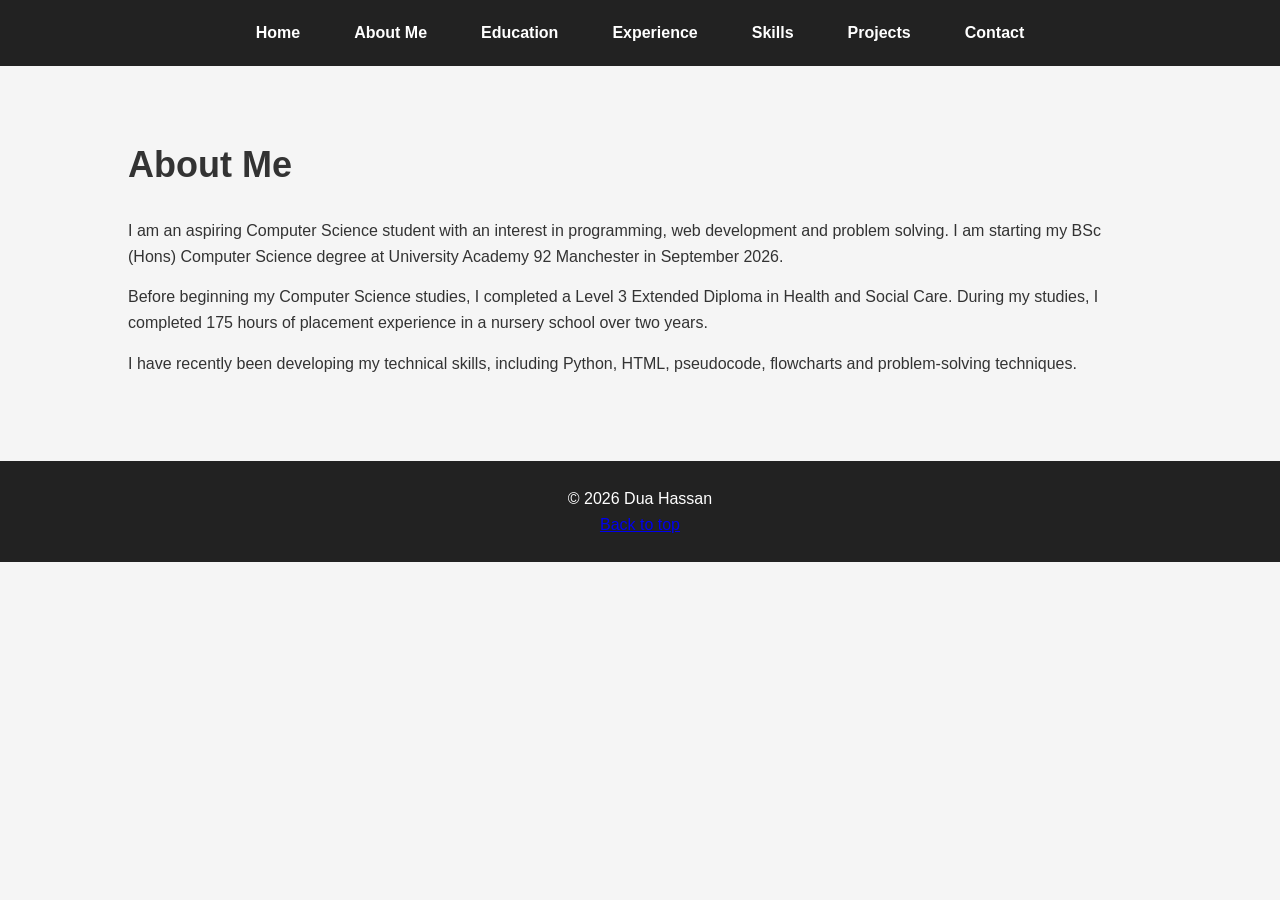
<file: about.html>
<!DOCTYPE html>
<html lang="en">

<head>

    <meta charset="UTF-8">

    <meta name="viewport" content="width=device-width, initial-scale=1.0">

    <title>My Portfolio</title>

    <link rel="stylesheet" href="../styles/style.css">
   
</head>



<body>
    <nav>

    <ul>

        <li><a href="index.html">Home</a></li>

        <li><a href="about.html">About Me</a></li>

        <li><a href="education.html">Education</a></li>

        <li><a href="experience.html">Experience</a></li>

        <li><a href="skills.html">Skills</a></li>

        <li><a href="project.html">Projects</a></li>

        <li><a href="contact.html">Contact</a></li>

    </ul>

</nav>

<section id="about">

    <h2>About Me</h2>

    <p>
        I am an aspiring Computer Science student with an interest
        in programming, web development and problem solving.
        I am starting my BSc (Hons) Computer Science degree at
        University Academy 92 Manchester in September 2026.
    </p>

    <p>
        Before beginning my Computer Science studies, I completed
        a Level 3 Extended Diploma in Health and Social Care.
        During my studies, I completed 175 hours of placement
        experience in a nursery school over two years.
    </p>

    <p>
        I have recently been developing my technical skills,
        including Python, HTML, pseudocode, flowcharts and
        problem-solving techniques.
    </p>

</section>
    
<footer>

    <p>
        &copy; 2026 Dua Hassan
    </p>

    <p>
        <a href="#home">Back to top</a>
    </p>

</footer>

</body>

</html>
</file>
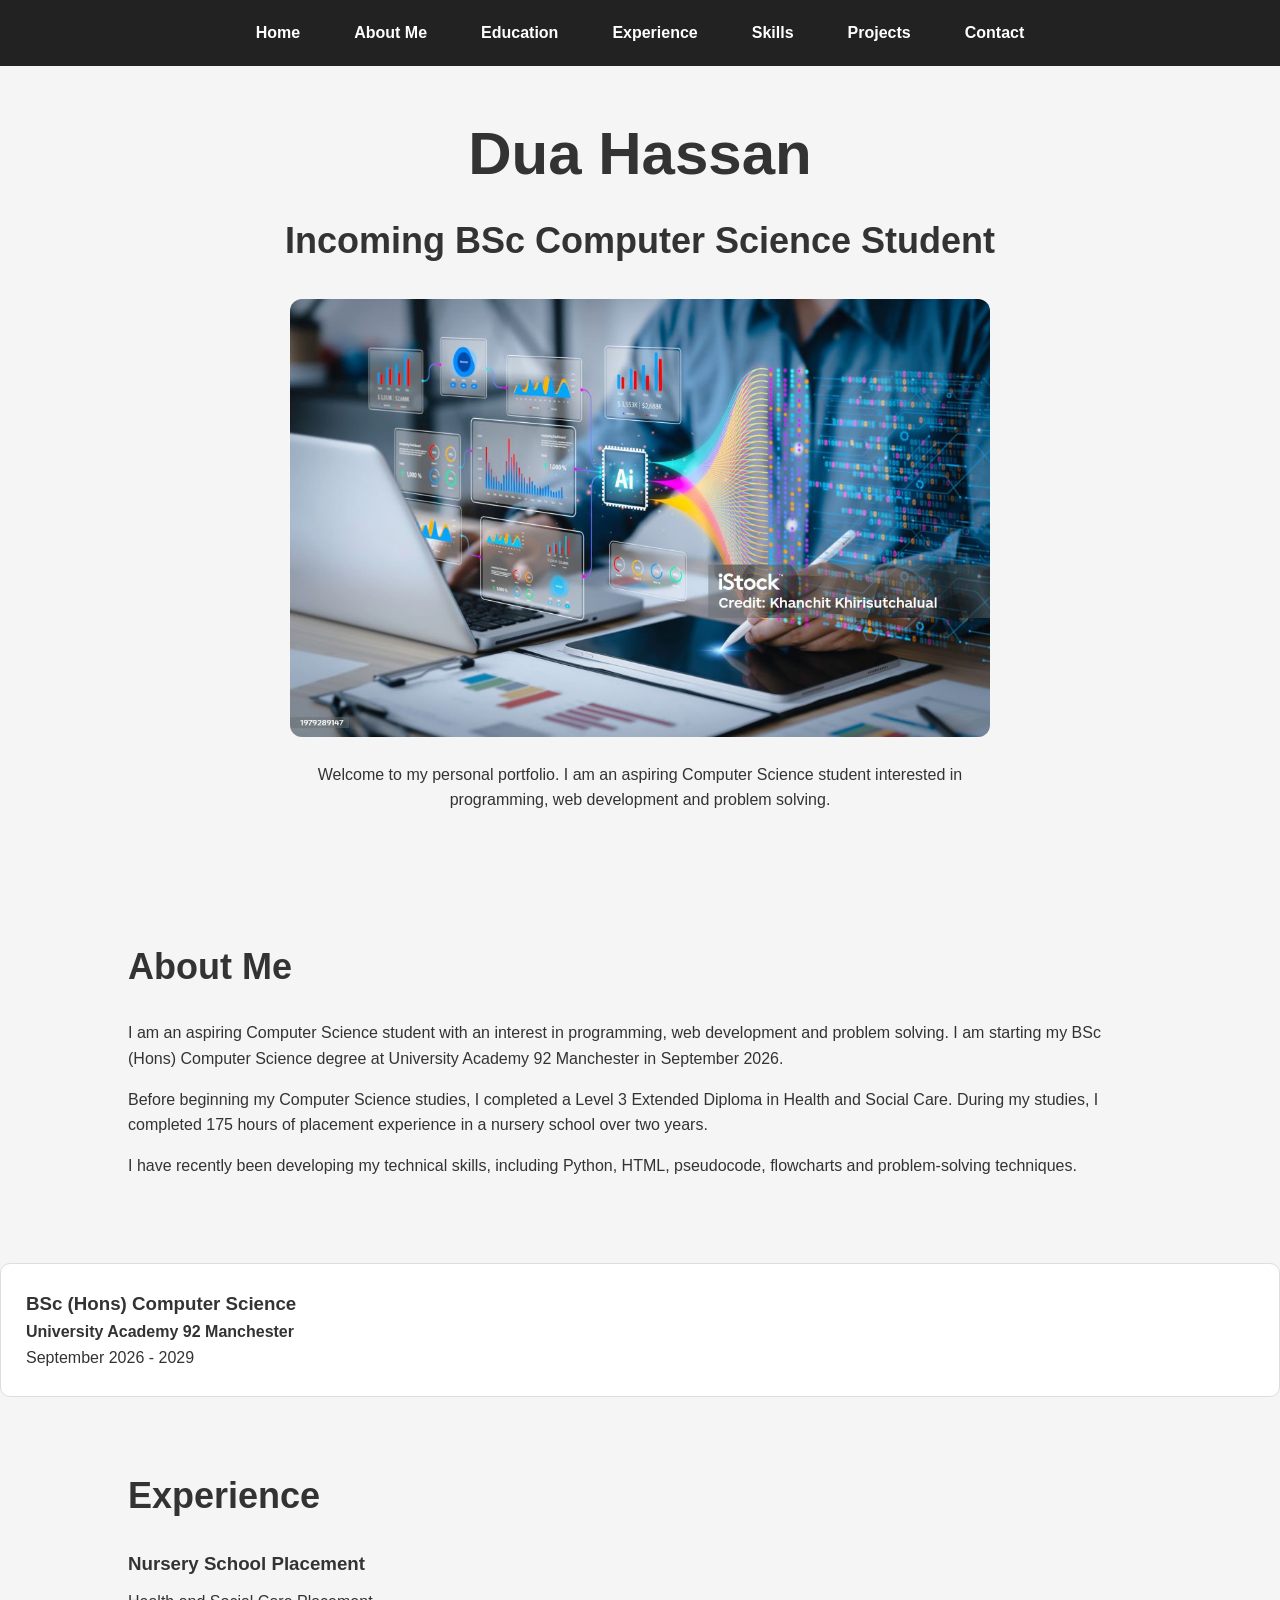
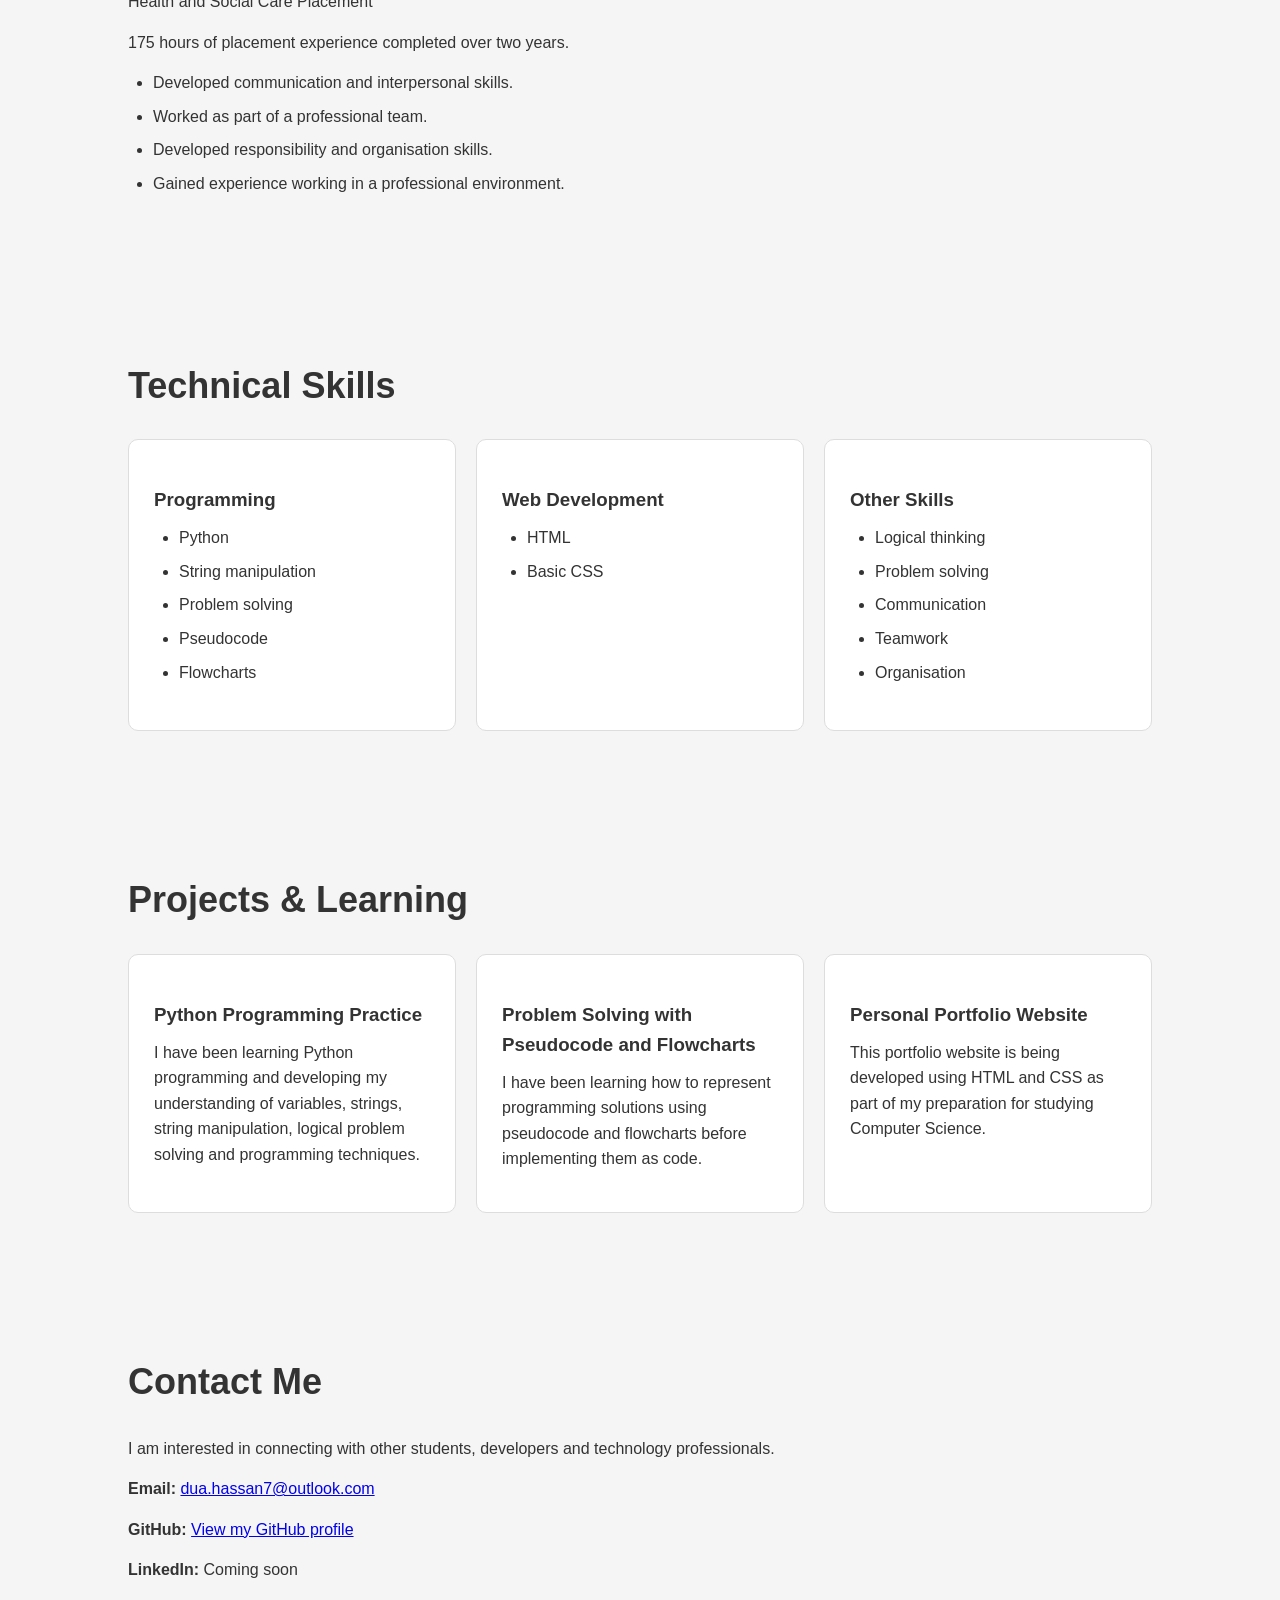
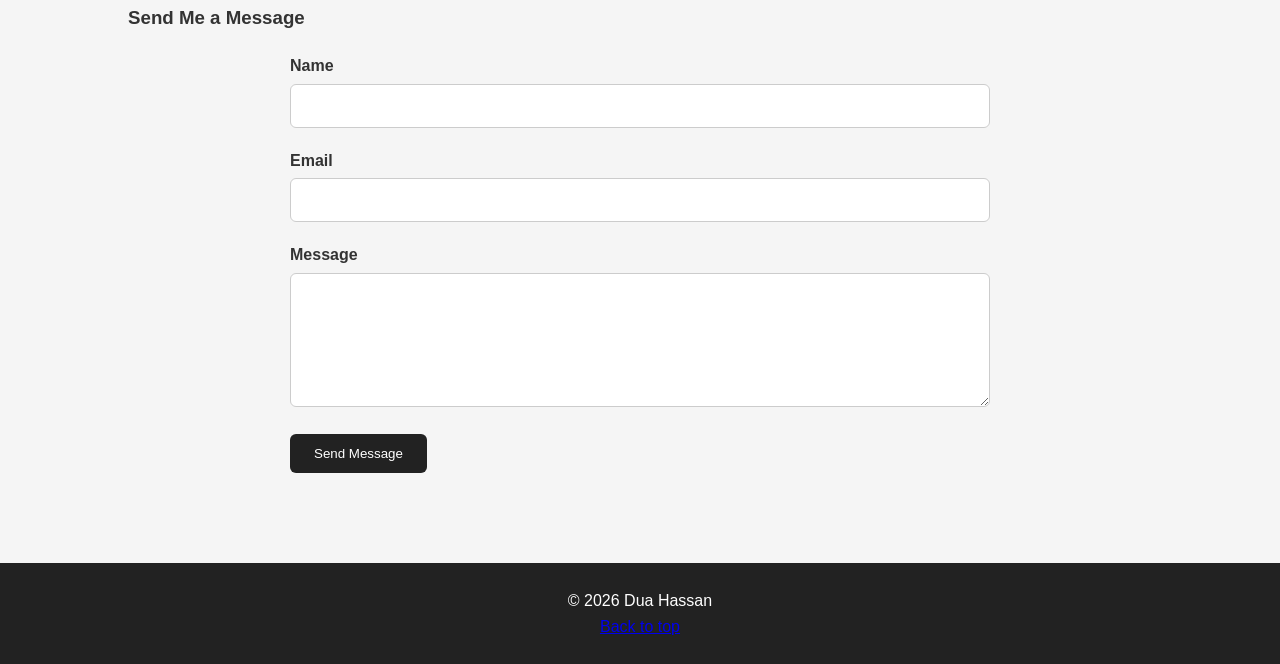
<file: contact.html>
<!DOCTYPE html>
<html lang="en">

<head>

    <meta charset="UTF-8">

    <meta name="viewport" content="width=device-width, initial-scale=1.0">

    <title>My Portfolio</title>

    <link rel="stylesheet" href="../styles/style.css">
   
</head>



<body>
    <nav>

    <ul>

        <li><a href="index.html">Home</a></li>

        <li><a href="about.html">About Me</a></li>

        <li><a href="education.html">Education</a></li>

        <li><a href="experience.html">Experience</a></li>

        <li><a href="skills.html">Skills</a></li>

        <li><a href="project.html">Projects</a></li>

        <li><a href="contact.html">Contact</a></li>

    </ul>

</nav>
<section id="home">

    <h1>Dua Hassan</h1>

    <h2>Incoming BSc Computer Science Student</h2>

    <img src="../images/code.jpg" alt="Coding and technology" class="hero-image">
    <p>
        Welcome to my personal portfolio.
        I am an aspiring Computer Science student
        interested in programming, web development
        and problem solving.
    </p>

</section>
<section id="about">

    <h2>About Me</h2>

    <p>
        I am an aspiring Computer Science student with an interest
        in programming, web development and problem solving.
        I am starting my BSc (Hons) Computer Science degree at
        University Academy 92 Manchester in September 2026.
    </p>

    <p>
        Before beginning my Computer Science studies, I completed
        a Level 3 Extended Diploma in Health and Social Care.
        During my studies, I completed 175 hours of placement
        experience in a nursery school over two years.
    </p>

    <p>
        I have recently been developing my technical skills,
        including Python, HTML, pseudocode, flowcharts and
        problem-solving techniques.
    </p>

</section>
<article class="card">
    <h3>BSc (Hons) Computer Science</h3>
    <p><strong>University Academy 92 Manchester</strong></p>
    <p>September 2026 - 2029</p>
</article>
<section id="experience">

    <h2>Experience</h2>

    <h3>Nursery School Placement</h3>

    <p>
        Health and Social Care Placement
    </p>

    <p>
        175 hours of placement experience completed over two years.
    </p>

    <ul>

        <li>
            Developed communication and interpersonal skills.
        </li>

        <li>
            Worked as part of a professional team.
        </li>

        <li>
            Developed responsibility and organisation skills.
        </li>

        <li>
            Gained experience working in a professional environment.
        </li>

    </ul>

</section>
<section id="skills">

    <h2>Technical Skills</h2>

    <div class="skills-grid">

        <article class="card">
            <h3>Programming</h3>

            <ul class="content-list">
                <li>Python</li>
                <li>String manipulation</li>
                <li>Problem solving</li>
                <li>Pseudocode</li>
                <li>Flowcharts</li>
            </ul>
        </article>

        <article class="card">
            <h3>Web Development</h3>

            <ul class="content-list">
                <li>HTML</li>
                <li>Basic CSS</li>
            </ul>
        </article>

        <article class="card">
            <h3>Other Skills</h3>

            <ul class="content-list">
                <li>Logical thinking</li>
                <li>Problem solving</li>
                <li>Communication</li>
                <li>Teamwork</li>
                <li>Organisation</li>
            </ul>
        </article>

    </div>

</section>
<section id="projects">

    <h2>Projects & Learning</h2>

    <div class="projects-grid">

        <article class="card">
            <h3>Python Programming Practice</h3>

            <p>
                I have been learning Python programming and developing
                my understanding of variables, strings, string manipulation,
                logical problem solving and programming techniques.
            </p>
        </article>

        <article class="card">
            <h3>Problem Solving with Pseudocode and Flowcharts</h3>

            <p>
                I have been learning how to represent programming solutions
                using pseudocode and flowcharts before implementing them
                as code.
            </p>
        </article>

        <article class="card">
            <h3>Personal Portfolio Website</h3>

            <p>
                This portfolio website is being developed using HTML and CSS
                as part of my preparation for studying Computer Science.
            </p>
        </article>

    </div>

</section>
<section id="contact">

    <h2>Contact Me</h2>

    <p>
        I am interested in connecting with other students,
        developers and technology professionals.
    </p>

    <div class="contact-details">

        <p>
            <strong>Email:</strong>
            <a href="mailto:dua.hassan7@outlook.com">
                dua.hassan7@outlook.com
            </a>
        </p>

        <p>
            <strong>GitHub:</strong>
            <a href="YOUR_GITHUB_LINK" target="_blank">
                View my GitHub profile
            </a>
        </p>

        <p>
            <strong>LinkedIn:</strong>
            Coming soon
        </p>

    </div>

    <h3>Send Me a Message</h3>

    <form action="mailto:dua.hassan7@outlook.com" method="post" enctype="text/plain">

        <label for="name">Name</label>
        <input type="text" id="name" name="name" required>

        <label for="email">Email</label>
        <input type="email" id="email" name="email" required>

        <label for="message">Message</label>
        <textarea id="message" name="message" rows="6" required></textarea>

        <button type="submit">Send Message</button>

    </form>

</section>
<footer>

    <p>
        &copy; 2026 Dua Hassan
    </p>

    <p>
        <a href="#home">Back to top</a>
    </p>

</footer>

</body>

</html>
</file>
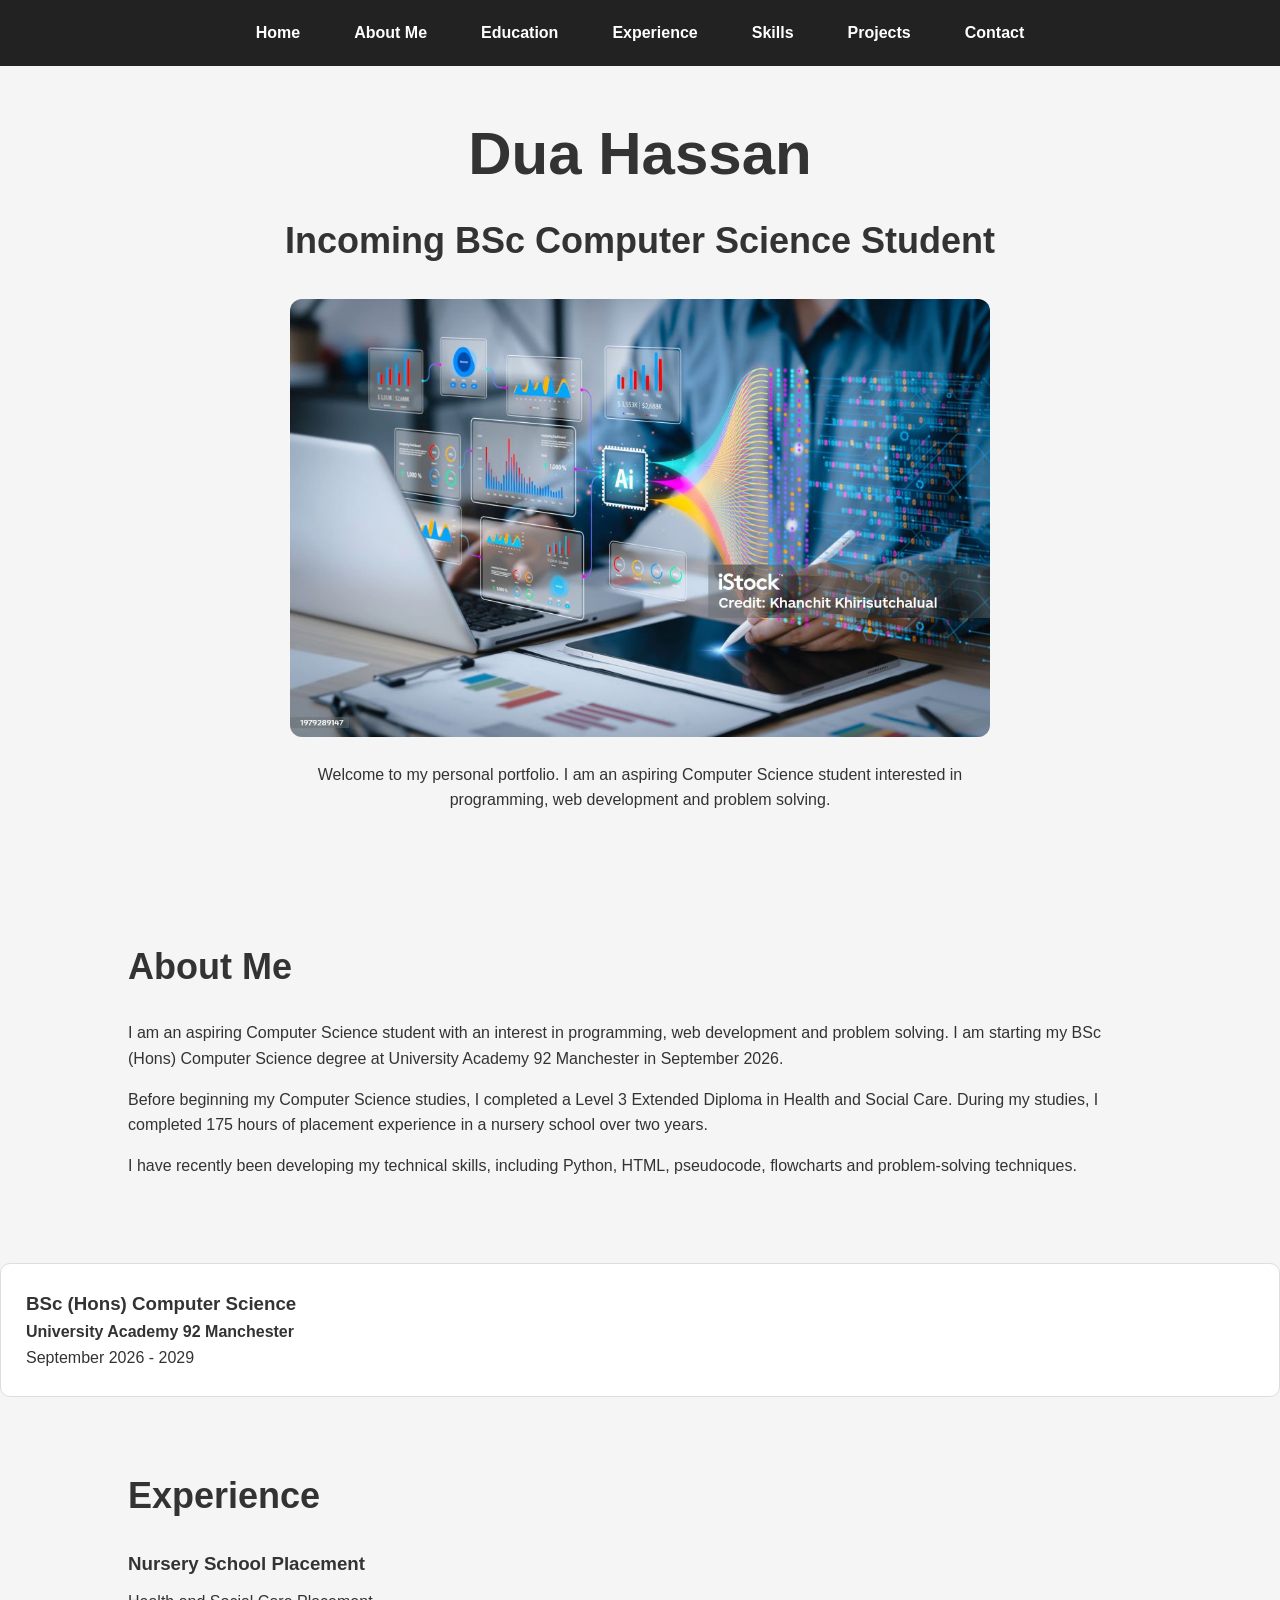
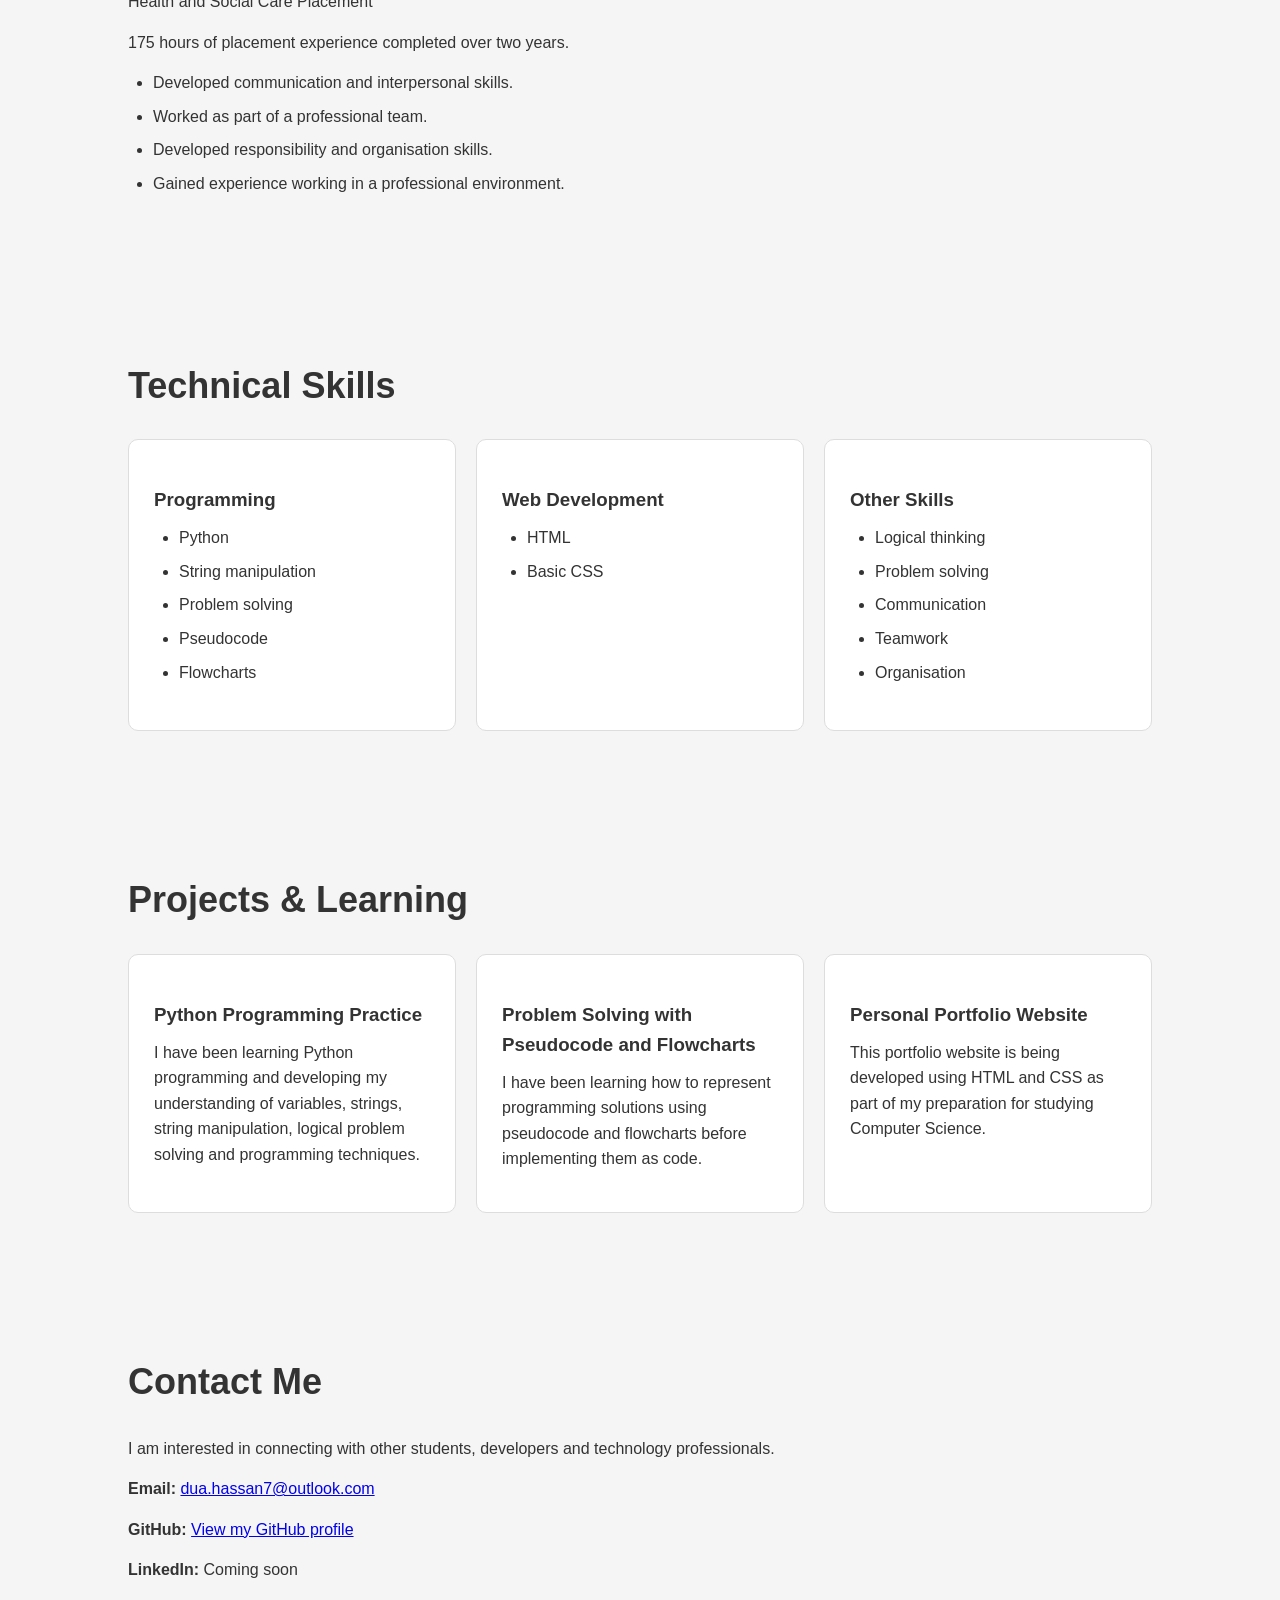
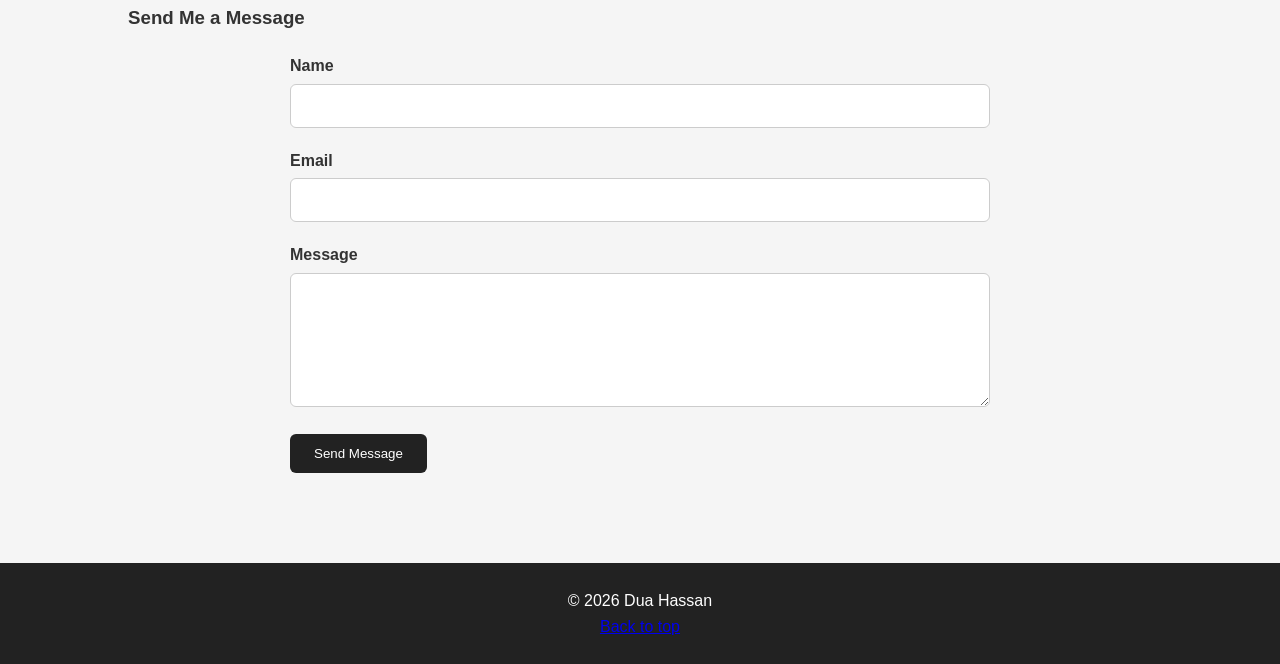
<file: education.html>
<!DOCTYPE html>
<html lang="en">

<head>

    <meta charset="UTF-8">

    <meta name="viewport" content="width=device-width, initial-scale=1.0">

    <title>My Portfolio</title>

    <link rel="stylesheet" href="../styles/style.css">
   
</head>



<body>
    <nav>

    <ul>

        <li><a href="index.html">Home</a></li>

        <li><a href="about.html">About Me</a></li>

        <li><a href="education.html">Education</a></li>

        <li><a href="experience.html">Experience</a></li>

        <li><a href="skills.html">Skills</a></li>

        <li><a href="project.html">Projects</a></li>

        <li><a href="contact.html">Contact</a></li>

    </ul>


</nav>
<section id="home">

    <h1>Dua Hassan</h1>

    <h2>Incoming BSc Computer Science Student</h2>

    <img src="../images/code.jpg" alt="Coding and technology" class="hero-image">
    <p>
        Welcome to my personal portfolio.
        I am an aspiring Computer Science student
        interested in programming, web development
        and problem solving.
    </p>

</section>
<section id="about">

    <h2>About Me</h2>

    <p>
        I am an aspiring Computer Science student with an interest
        in programming, web development and problem solving.
        I am starting my BSc (Hons) Computer Science degree at
        University Academy 92 Manchester in September 2026.
    </p>

    <p>
        Before beginning my Computer Science studies, I completed
        a Level 3 Extended Diploma in Health and Social Care.
        During my studies, I completed 175 hours of placement
        experience in a nursery school over two years.
    </p>

    <p>
        I have recently been developing my technical skills,
        including Python, HTML, pseudocode, flowcharts and
        problem-solving techniques.
    </p>

</section>
<article class="card">
    <h3>BSc (Hons) Computer Science</h3>
    <p><strong>University Academy 92 Manchester</strong></p>
    <p>September 2026 - 2029</p>
</article>
<section id="experience">

    <h2>Experience</h2>

    <h3>Nursery School Placement</h3>

    <p>
        Health and Social Care Placement
    </p>

    <p>
        175 hours of placement experience completed over two years.
    </p>

    <ul>

        <li>
            Developed communication and interpersonal skills.
        </li>

        <li>
            Worked as part of a professional team.
        </li>

        <li>
            Developed responsibility and organisation skills.
        </li>

        <li>
            Gained experience working in a professional environment.
        </li>

    </ul>

</section>
<section id="skills">

    <h2>Technical Skills</h2>

    <div class="skills-grid">

        <article class="card">
            <h3>Programming</h3>

            <ul class="content-list">
                <li>Python</li>
                <li>String manipulation</li>
                <li>Problem solving</li>
                <li>Pseudocode</li>
                <li>Flowcharts</li>
            </ul>
        </article>

        <article class="card">
            <h3>Web Development</h3>

            <ul class="content-list">
                <li>HTML</li>
                <li>Basic CSS</li>
            </ul>
        </article>

        <article class="card">
            <h3>Other Skills</h3>

            <ul class="content-list">
                <li>Logical thinking</li>
                <li>Problem solving</li>
                <li>Communication</li>
                <li>Teamwork</li>
                <li>Organisation</li>
            </ul>
        </article>

    </div>

</section>
<section id="projects">

    <h2>Projects & Learning</h2>

    <div class="projects-grid">

        <article class="card">
            <h3>Python Programming Practice</h3>

            <p>
                I have been learning Python programming and developing
                my understanding of variables, strings, string manipulation,
                logical problem solving and programming techniques.
            </p>
        </article>

        <article class="card">
            <h3>Problem Solving with Pseudocode and Flowcharts</h3>

            <p>
                I have been learning how to represent programming solutions
                using pseudocode and flowcharts before implementing them
                as code.
            </p>
        </article>

        <article class="card">
            <h3>Personal Portfolio Website</h3>

            <p>
                This portfolio website is being developed using HTML and CSS
                as part of my preparation for studying Computer Science.
            </p>
        </article>

    </div>

</section>
<section id="contact">

    <h2>Contact Me</h2>

    <p>
        I am interested in connecting with other students,
        developers and technology professionals.
    </p>

    <div class="contact-details">

        <p>
            <strong>Email:</strong>
            <a href="mailto:dua.hassan7@outlook.com">
                dua.hassan7@outlook.com
            </a>
        </p>

        <p>
            <strong>GitHub:</strong>
            <a href="YOUR_GITHUB_LINK" target="_blank">
                View my GitHub profile
            </a>
        </p>

        <p>
            <strong>LinkedIn:</strong>
            Coming soon
        </p>

    </div>

    <h3>Send Me a Message</h3>

    <form action="mailto:dua.hassan7@outlook.com" method="post" enctype="text/plain">

        <label for="name">Name</label>
        <input type="text" id="name" name="name" required>

        <label for="email">Email</label>
        <input type="email" id="email" name="email" required>

        <label for="message">Message</label>
        <textarea id="message" name="message" rows="6" required></textarea>

        <button type="submit">Send Message</button>

    </form>

</section>
<footer>

    <p>
        &copy; 2026 Dua Hassan
    </p>

    <p>
        <a href="#home">Back to top</a>
    </p>

</footer>

</body>

</html>
</file>
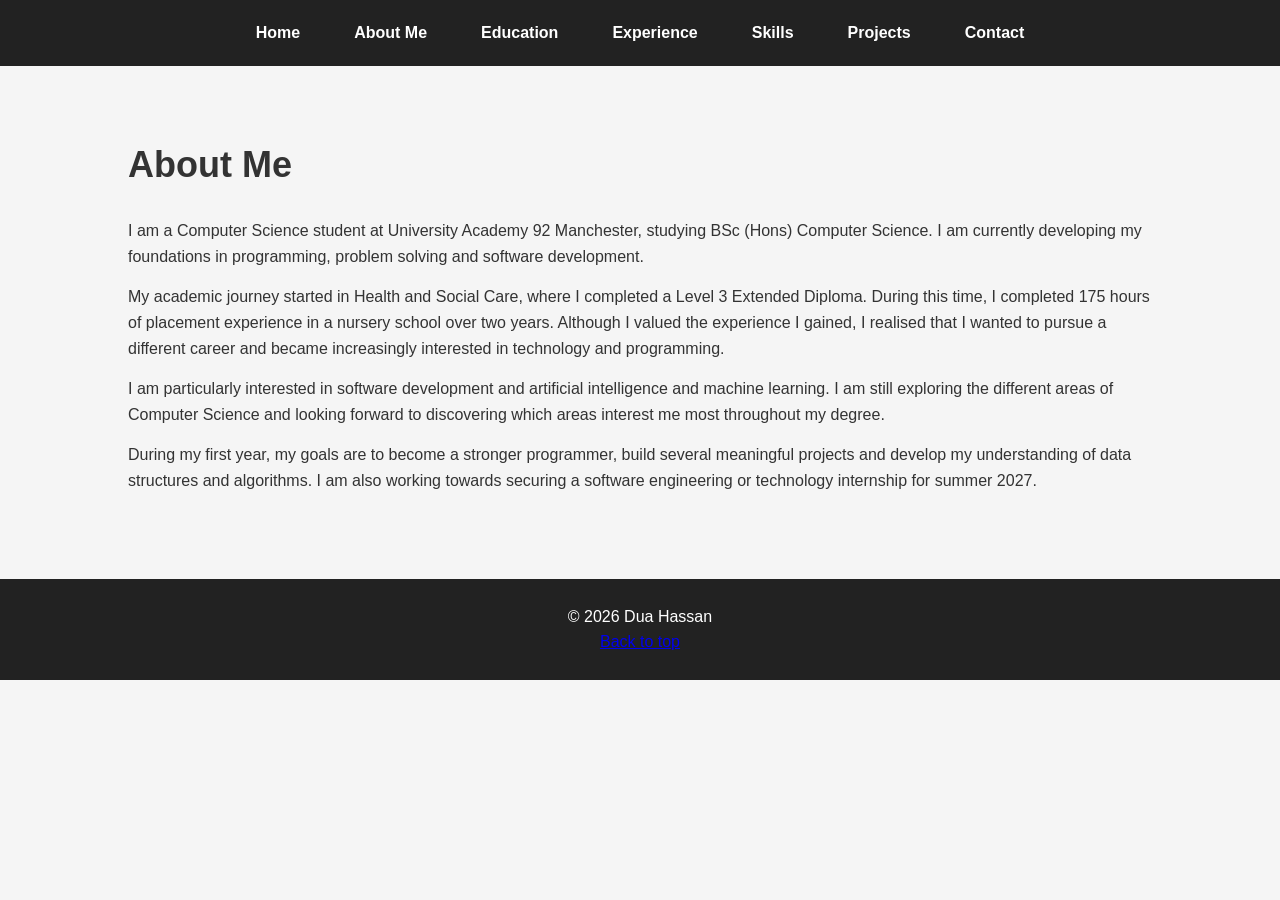
<file: pages/about.html>
<!DOCTYPE html>
<html lang="en">

<head>

    <meta charset="UTF-8">

    <meta name="viewport" content="width=device-width, initial-scale=1.0">

   <title>About Me | Dua Hassan</title>

    <link rel="stylesheet" href="../styles/style.css">
   
</head>



<body>
    <nav>

    <ul>

        <li><a href="index.html">Home</a></li>

        <li><a href="about.html">About Me</a></li>

        <li><a href="education.html">Education</a></li>

        <li><a href="experience.html">Experience</a></li>

        <li><a href="skills.html">Skills</a></li>

        <li><a href="project.html">Projects</a></li>

        <li><a href="contact.html">Contact</a></li>

    </ul>

</nav>

<section id="about">

    
    <h2>About Me</h2>


<p>
    I am a Computer Science student at University Academy 92 Manchester,
    studying BSc (Hons) Computer Science. I am currently developing my
    foundations in programming, problem solving and software development.
</p>

<p>
    My academic journey started in Health and Social Care, where I
    completed a Level 3 Extended Diploma. During this time, I completed
    175 hours of placement experience in a nursery school over two years.
    Although I valued the experience I gained, I realised that I wanted
    to pursue a different career and became increasingly interested in
    technology and programming.
</p>

<p>
    I am particularly interested in software development and
    artificial intelligence and machine learning. I am still exploring
    the different areas of Computer Science and looking forward to
    discovering which areas interest me most throughout my degree.
</p>

<p>
    During my first year, my goals are to become a stronger programmer,
    build several meaningful projects and develop my understanding of
    data structures and algorithms. I am also working towards securing
    a software engineering or technology internship for summer 2027.
</p>

</section>
    
<footer>

    <p>
        &copy; 2026 Dua Hassan
    </p>

    <p>
        <a href="#home">Back to top</a>
    </p>

</footer>

</body>

</html>
</file>
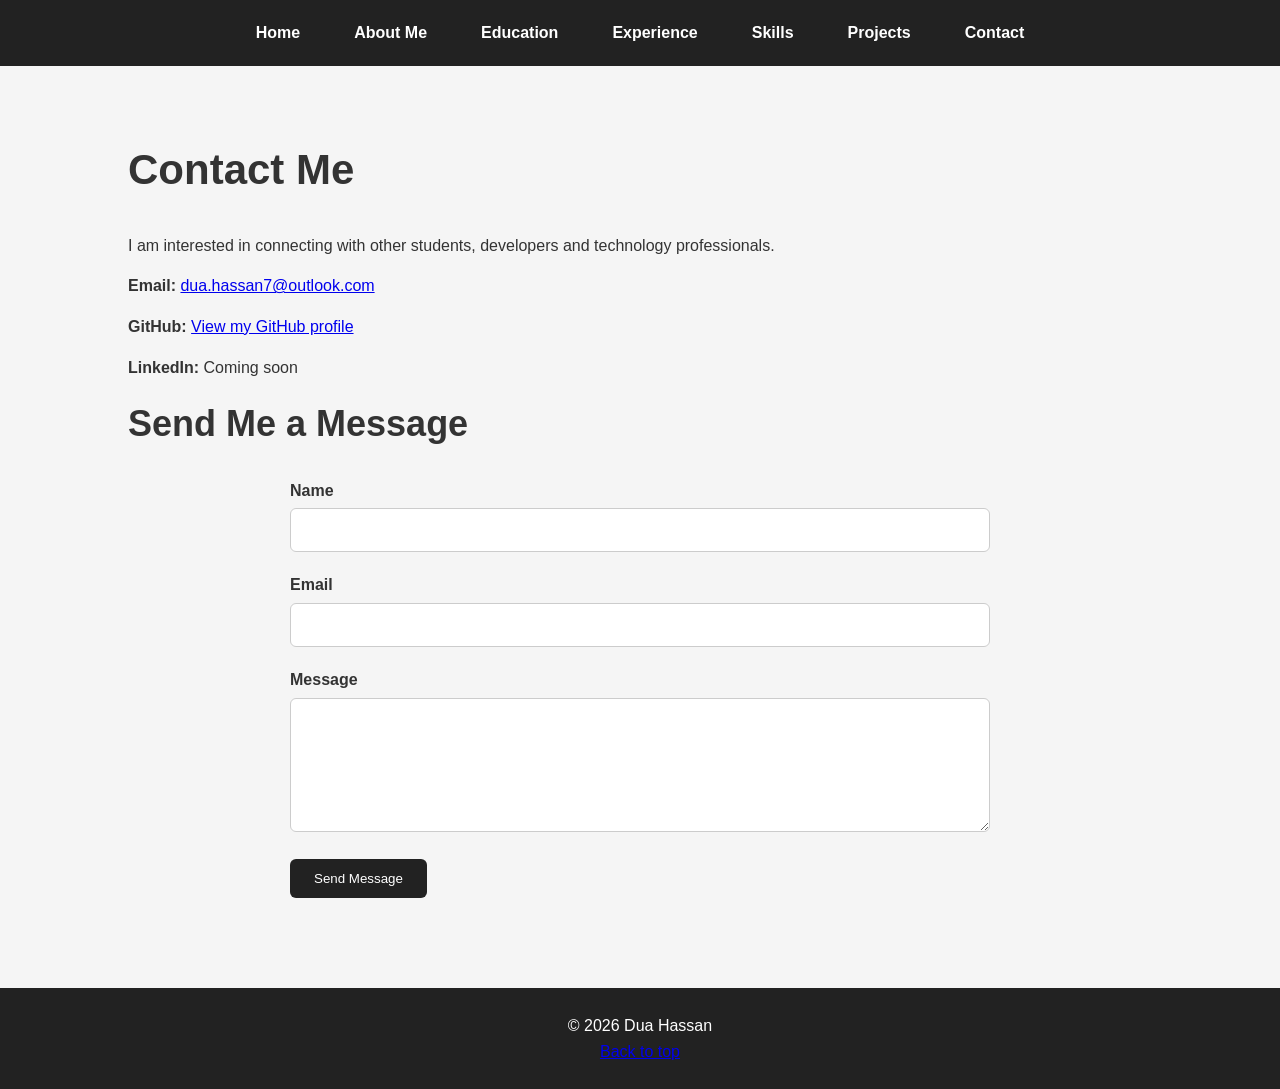
<file: pages/contact.html>
<!DOCTYPE html>
<html lang="en">

<head>

    <meta charset="UTF-8">

    <meta name="viewport" content="width=device-width, initial-scale=1.0">

    <title>Contact | Dua Hassan</title>

    <link rel="stylesheet" href="../styles/style.css">
    
   
</head>



<body>
    <nav>

    <ul>

        <li><a href="index.html">Home</a></li>

        <li><a href="about.html">About Me</a></li>

        <li><a href="education.html">Education</a></li>

        <li><a href="experience.html">Experience</a></li>

        <li><a href="skills.html">Skills</a></li>

        <li><a href="project.html">Projects</a></li>

        <li><a href="contact.html">Contact</a></li>

    </ul>

</nav>
<section id="contact">

    <h1>Contact Me</h1>

    <p>
        I am interested in connecting with other students,
        developers and technology professionals.
    </p>

    <div class="contact-details">

        <p>
            <strong>Email:</strong>
            <a href="mailto:dua.hassan7@outlook.com">
                dua.hassan7@outlook.com
            </a>
        </p>

        <p>
            <strong>GitHub:</strong>
            <a href="https://github.com/duacodes629" target="_blank">
                View my GitHub profile
            </a>
        </p>

        <p>
            <strong>LinkedIn:</strong>
            Coming soon
        </p>

    </div>

    <h2>Send Me a Message</h2>

    <form action="mailto:dua.hassan7@outlook.com" method="post" enctype="text/plain">

        <label for="name">Name</label>
        <input type="text" id="name" name="name" required>

        <label for="email">Email</label>
        <input type="email" id="email" name="email" required>

        <label for="message">Message</label>
        <textarea id="message" name="message" rows="6" required></textarea>

        <button type="submit">Send Message</button>

    </form>

</section>

<footer>

    <p>
        &copy; 2026 Dua Hassan
    </p>

    <p>
        <a href="#contact">Back to top</a>
    </p>

</footer>

</body>

</html>
</file>
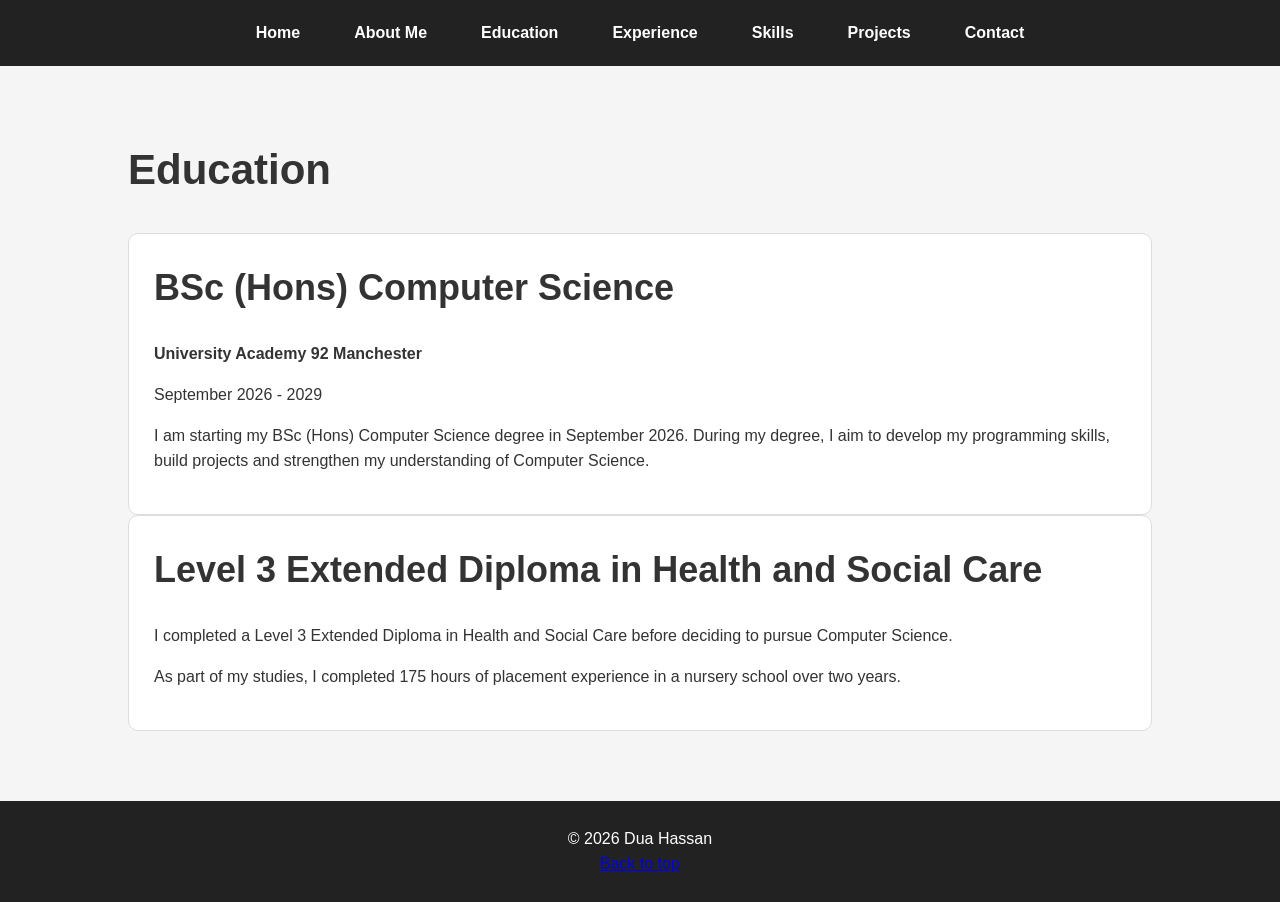
<file: pages/education.html>
<!DOCTYPE html>
<html lang="en">

<head>

    <meta charset="UTF-8">

    <meta name="viewport" content="width=device-width, initial-scale=1.0">

    <title>Education | Dua Hassan</title>

    <link rel="stylesheet" href="../styles/style.css">

   
</head>



<body>
    <nav>

    <ul>

        <li><a href="index.html">Home</a></li>

        <li><a href="about.html">About Me</a></li>

        <li><a href="education.html">Education</a></li>

        <li><a href="experience.html">Experience</a></li>

        <li><a href="skills.html">Skills</a></li>

        <li><a href="project.html">Projects</a></li>

        <li><a href="contact.html">Contact</a></li>

    </ul>


</nav>

<section id="education">

    <h1>Education</h1>

    <article class="card">

        <h2>BSc (Hons) Computer Science</h2>

        <p>
            <strong>University Academy 92 Manchester</strong>
        </p>

        <p>
            September 2026 - 2029
        </p>

        <p>
            I am starting my BSc (Hons) Computer Science degree in
            September 2026. During my degree, I aim to develop my
            programming skills, build projects and strengthen my
            understanding of Computer Science.
        </p>

    </article>

    <article class="card">

        <h2>Level 3 Extended Diploma in Health and Social Care</h2>

        <p>
            I completed a Level 3 Extended Diploma in Health and Social Care
            before deciding to pursue Computer Science.
        </p>

        <p>
            As part of my studies, I completed 175 hours of placement
            experience in a nursery school over two years.
        </p>

    </article>

</section>

<footer>

    <p>
        &copy; 2026 Dua Hassan
    </p>

    <p>
        <a href="#education">Back to top</a>
    </p>

</footer>

</body>

</html>
</file>
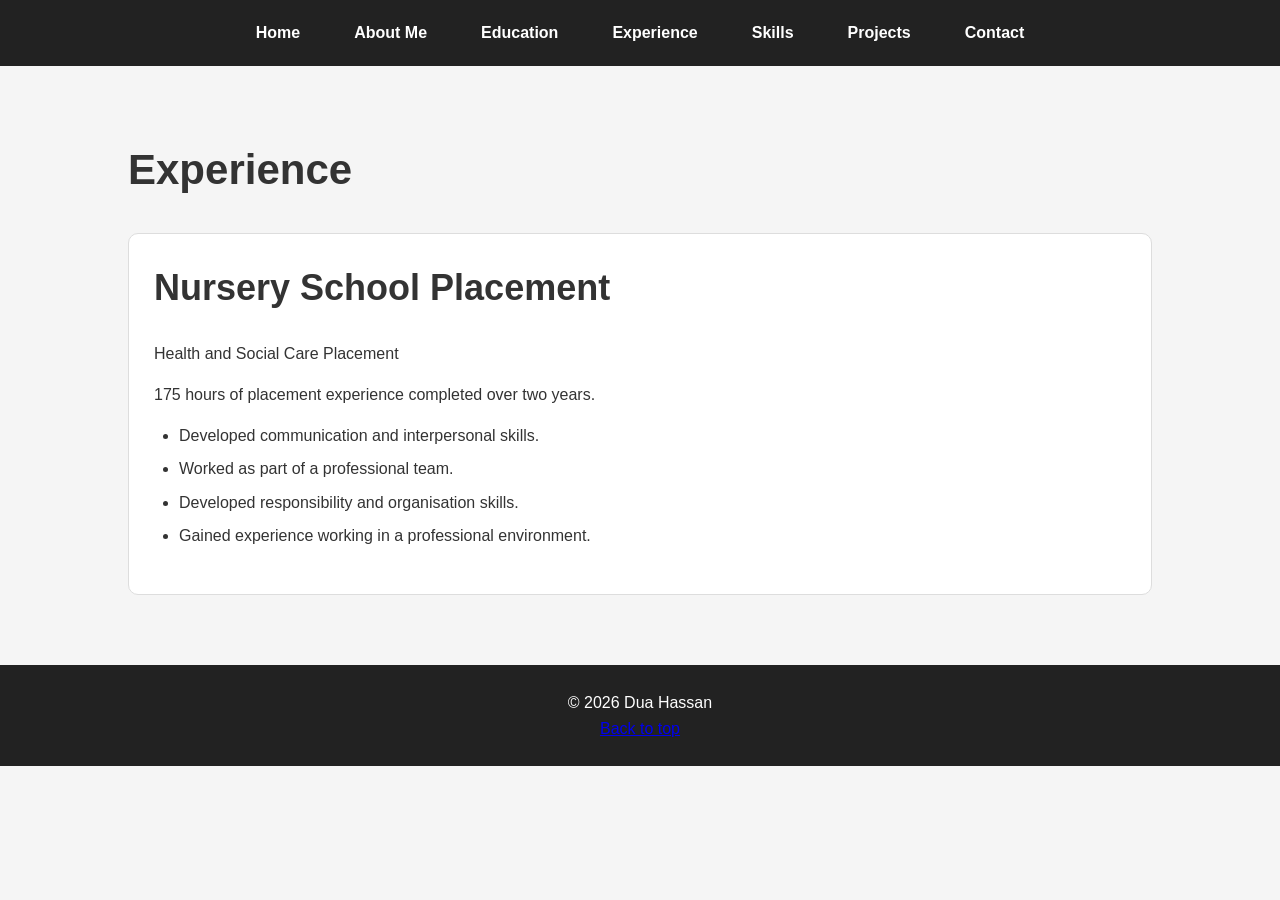
<file: pages/experience.html>
<!DOCTYPE html>
<html lang="en">

<head>

    <meta charset="UTF-8">

    <meta name="viewport" content="width=device-width, initial-scale=1.0">

    <title>Experience | Dua Hassan</title>

    <link rel="stylesheet" href="../styles/style.css">

   
</head>



<body>
    <nav>

    <ul>

        <li><a href="index.html">Home</a></li>

        <li><a href="about.html">About Me</a></li>

        <li><a href="education.html">Education</a></li>

        <li><a href="experience.html">Experience</a></li>

        <li><a href="skills.html">Skills</a></li>

        <li><a href="project.html">Projects</a></li>

        <li><a href="contact.html">Contact</a></li>

    </ul>

</nav>

<section id="experience">

    <h1>Experience</h1>

    <article class="card">

        <h2>Nursery School Placement</h2>

        <p>
            Health and Social Care Placement
        </p>

        <p>
            175 hours of placement experience completed over two years.
        </p>

        <ul>

            <li>
                Developed communication and interpersonal skills.
            </li>

            <li>
                Worked as part of a professional team.
            </li>

            <li>
                Developed responsibility and organisation skills.
            </li>

            <li>
                Gained experience working in a professional environment.
            </li>

        </ul>

    </article>

</section>

<footer>

    <p>
        &copy; 2026 Dua Hassan
    </p>

    <p>
        <a href="#experience">Back to top</a>
    </p>

</footer>

</body>

</html>
</file>
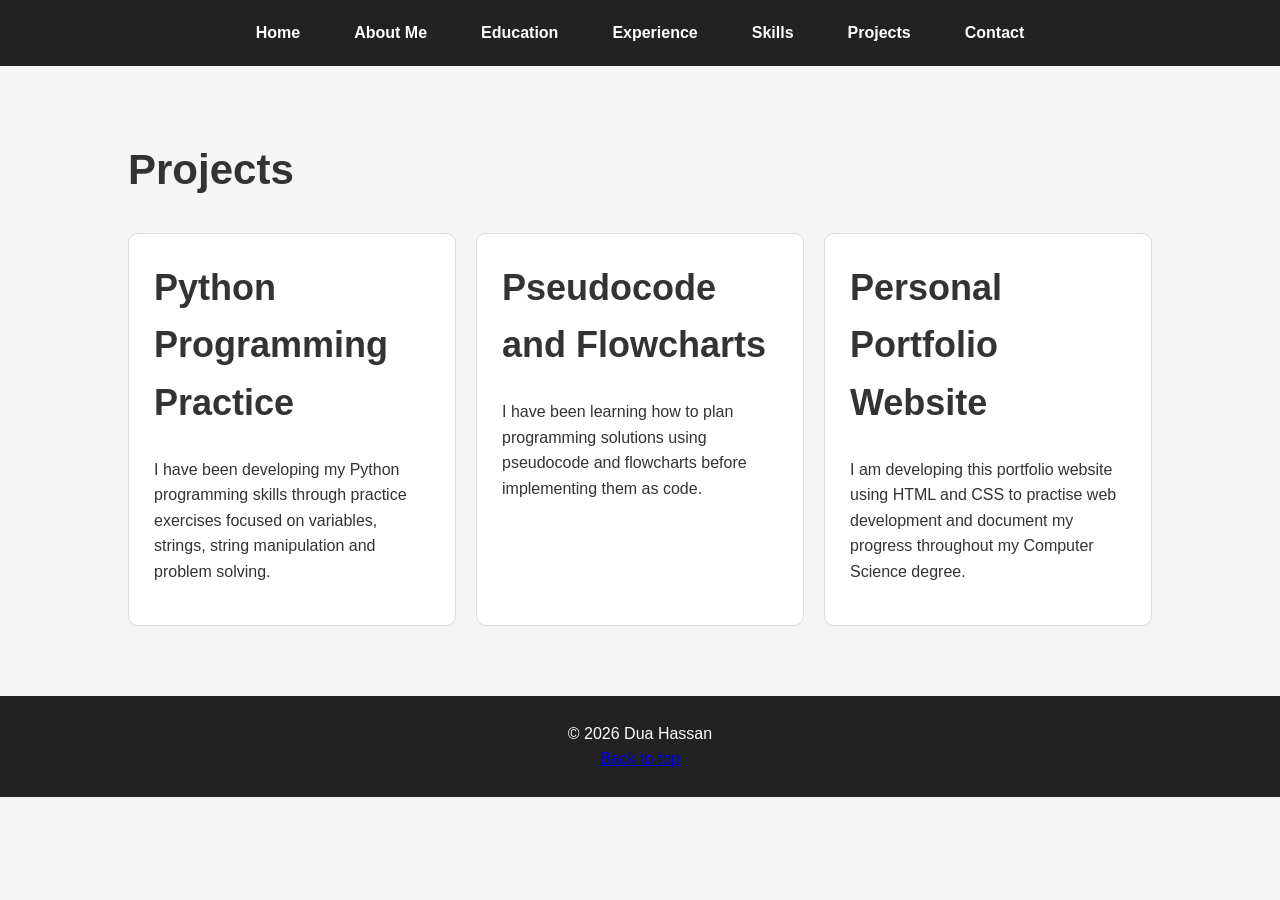
<file: pages/project.html>
<!DOCTYPE html>
<html lang="en">

<head>

    <meta charset="UTF-8">

    <meta name="viewport" content="width=device-width, initial-scale=1.0">

    <title>Projects | Dua Hassan</title>

    <link rel="stylesheet" href="../styles/style.css">

   
</head>



<body>
    <nav>

    <ul>

        <li><a href="index.html">Home</a></li>

        <li><a href="about.html">About Me</a></li>

        <li><a href="education.html">Education</a></li>

        <li><a href="experience.html">Experience</a></li>

        <li><a href="skills.html">Skills</a></li>

        <li><a href="project.html">Projects</a></li>

        <li><a href="contact.html">Contact</a></li>

    </ul>

</nav>
<section id="projects">

    <h1>Projects</h1>

    <div class="projects-grid">

        <article class="card">

            <h2>Python Programming Practice</h2>

            <p>
                I have been developing my Python programming skills
                through practice exercises focused on variables, strings,
                string manipulation and problem solving.
            </p>

        </article>

        <article class="card">

            <h2>Pseudocode and Flowcharts</h2>

            <p>
                I have been learning how to plan programming solutions
                using pseudocode and flowcharts before implementing
                them as code.
            </p>

        </article>

        <article class="card">

            <h2>Personal Portfolio Website</h2>

            <p>
                I am developing this portfolio website using HTML and CSS
                to practise web development and document my progress
                throughout my Computer Science degree.
            </p>

        </article>

    </div>

</section>
<footer>

    <p>
        &copy; 2026 Dua Hassan
    </p>

    <p>
        <a href="#projects">Back to top</a>
    </p>

</footer>

</body>

</html>
</file>
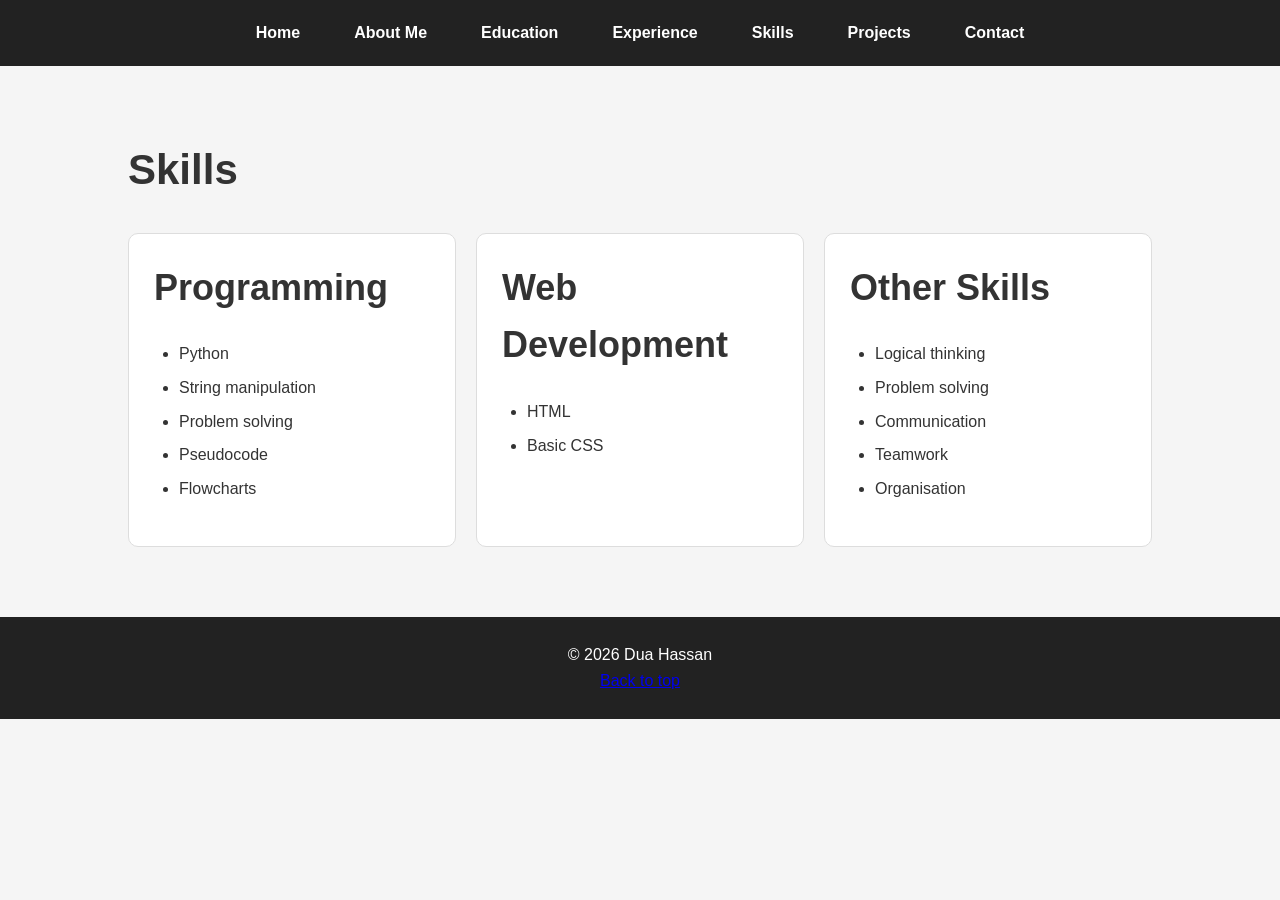
<file: pages/skills.html>
<!DOCTYPE html>
<html lang="en">

<head>

    <meta charset="UTF-8">

    <meta name="viewport" content="width=device-width, initial-scale=1.0">

    <title>Skills | Dua Hassan</title>

    <link rel="stylesheet" href="../styles/style.css">

    
   
</head>



<body>
    <nav>

    <ul>

        <li><a href="index.html">Home</a></li>

        <li><a href="about.html">About Me</a></li>

        <li><a href="education.html">Education</a></li>

        <li><a href="experience.html">Experience</a></li>

        <li><a href="skills.html">Skills</a></li>

        <li><a href="project.html">Projects</a></li>

        <li><a href="contact.html">Contact</a></li>

    </ul>

</nav>
<section id="skills">

    <h1>Skills</h1>

    <div class="skills-grid">

        <article class="card">
            <h2>Programming</h2>

            <ul class="content-list">
                <li>Python</li>
                <li>String manipulation</li>
                <li>Problem solving</li>
                <li>Pseudocode</li>
                <li>Flowcharts</li>
            </ul>
        </article>

        <article class="card">
            <h2>Web Development</h2>

            <ul class="content-list">
                <li>HTML</li>
                <li>Basic CSS</li>
            </ul>
        </article>

        <article class="card">
            <h2>Other Skills</h2>

            <ul class="content-list">
                <li>Logical thinking</li>
                <li>Problem solving</li>
                <li>Communication</li>
                <li>Teamwork</li>
                <li>Organisation</li>
            </ul>
        </article>

    </div>

</section>

<footer>

    <p>
        &copy; 2026 Dua Hassan
    </p>

    <p>
        <a href="#skills">Back to top</a>
    </p>

</footer>

</body>

</html>
</file>
<file: styles/style.css>
* {
  box-sizing: border-box;
  margin: 0;
  padding: 0;
}

html {
  scroll-behavior: smooth;
}

body {
  font-family: Arial, sans-serif;
  line-height: 1.6;
  color: #333;
  background-color: #f5f5f5;
}

nav {
    background-color: #222;
    padding: 15px;
    position: sticky;
    top: 0;
    z-index: 1000;
}

nav ul {
  list-style-type: none;
  display: flex;
  justify-content: center;
  flex-wrap: wrap;
}

nav li {
  margin: 5px 15px;
}

nav a {
  color: white;
  text-decoration: none;
  font-weight: bold;
  padding: 8px 12px;
  border-radius: 6px;
  transition: background-color 0.3s ease;
}

nav a:hover {
  background-color: #444;
}

#home {
  min-height: 80vh;

  display: flex;
  flex-direction: column;

  justify-content: center;
  align-items: center;

  text-align: center;

  padding: 40px 20px;
}

#home h1 {
  font-size: 60px;
  margin-bottom: 10px;
}

#home h2 {
  margin-bottom: 20px;
}

#home p {
  max-width: 650px;
}
section {
  padding: 70px 10%;
}
section h1 {
  font-size: 42px;
  margin-bottom: 30px;
}
section h2 {
  font-size: 36px;
  margin-bottom: 25px;
}

section h3 {
  margin-top: 20px;
  margin-bottom: 10px;
}

section p {
  margin-bottom: 15px;
}
section ul {
  margin-left: 25px;
  margin-bottom: 20px;
}

section li {
  margin-bottom: 8px;
}

footer {
  text-align: center;
  padding: 25px;
  background-color: #222;
  color: white;
}
@media screen and (max-width: 600px) {
  nav ul {
    flex-direction: column;
    align-items: center;
  
  }

  nav li {
    margin: 6px;
  }

  #home h1 {
    font-size: 36px;
  }

  section {
    padding: 50px 20px;
  }
      .skills-grid,
    .projects-grid {
        grid-template-columns: 1fr;
    }

    .hero-image {
        max-width: 100%;
    }
}
.skills-grid {
    display: grid;
    grid-template-columns: repeat(3, 1fr);
    gap: 20px;
}

.card {
    padding: 25px;
    border: 1px solid #ddd;
    border-radius: 10px;
    background-color: #ffffff;
}

.content-list {
    margin-left: 25px;
}

.content-list li {
    margin-bottom: 8px;
}
.projects-grid {
    display: grid;
    grid-template-columns: repeat(3, 1fr);
    gap: 20px;
}
.hero-image {
    display: block;
    width: 100%;
    max-width: 700px;
    height: auto;
    border-radius: 12px;
    margin: 10px auto 25px;
}
form {
    max-width: 700px;
    margin: 20px auto;
}

form label {
    display: block;
    margin-bottom: 5px;
    font-weight: bold;
}

form input,
form textarea {
    width: 100%;
    padding: 12px;
    margin-bottom: 20px;
    border: 1px solid #ccc;
    border-radius: 6px;
    font-family: Arial, sans-serif;
    font-size: 16px;
}

form textarea {
    resize: vertical;
}

form button {
    padding: 12px 24px;
    background-color: #222;
    color: white;
    border: none;
    border-radius: 6px;
    cursor: pointer;
}

form button:hover {
    background-color: #444;
}

.home-buttons {
  display: flex;
  gap: 15px;
  margin-top: 20px;
}

.home-buttons a {
  background-color: #222;
  color: white;
  text-decoration: none;
  padding: 12px 20px;
  border-radius: 6px;
  font-weight: bold;
  transition: background-color 0.3s ease, transform 0.3s ease;
}

.home-buttons a:hover {
  background-color: #444;
  transform: translateY(-2px);
}
</file>
